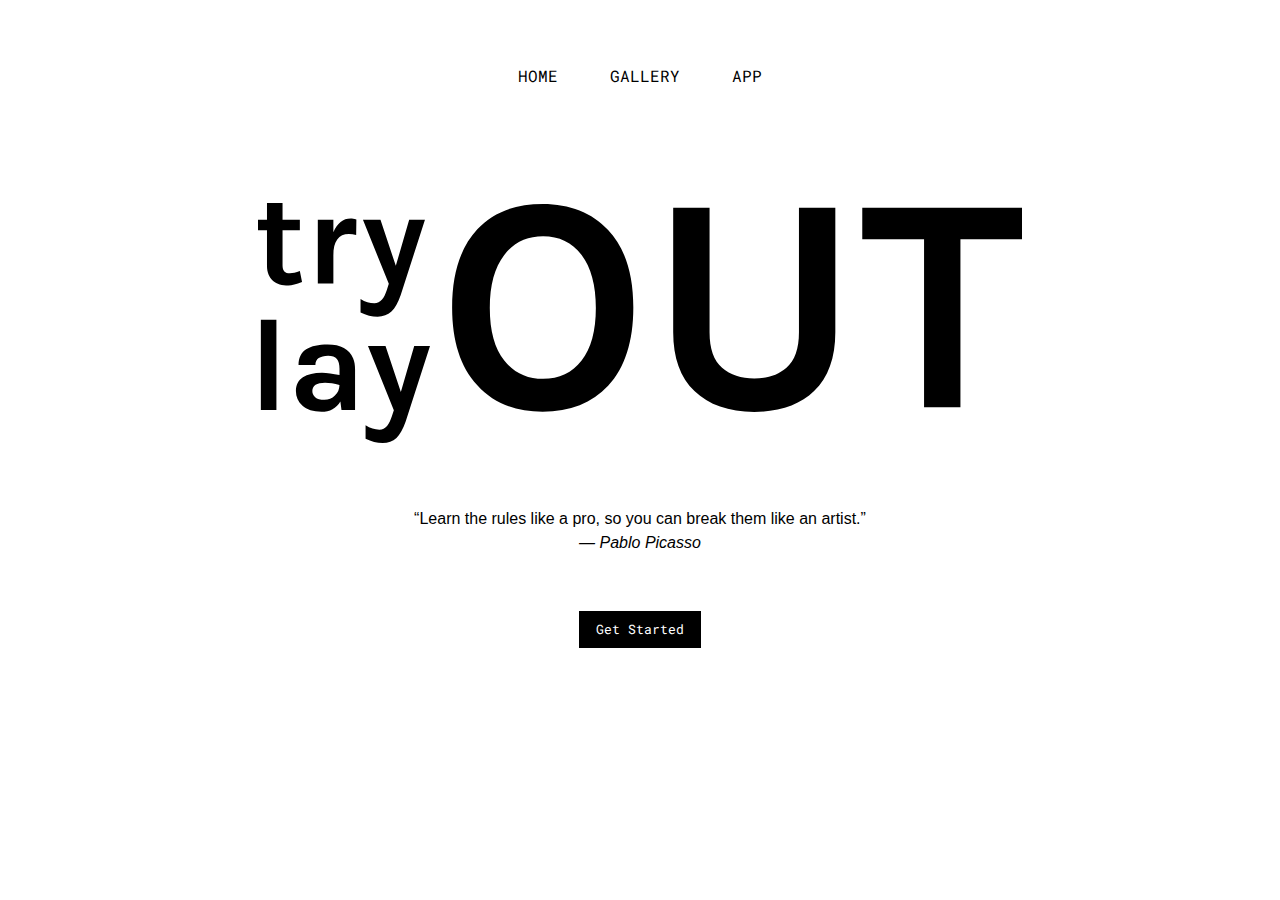
<file: index.html>
<!DOCTYPE html>
<html lang="en" dir="ltr">

<head>
  <meta charset="utf-8">
  <title>Try Lay Out</title>

  <!-- Icon -->
  <link rel="icon" href="images/icons/favicon.ico">

  <!-- Google Fonts -->
  <link href="https://fonts.googleapis.com/css?family=Karla:400,700|Roboto+Mono&display=swap" rel="stylesheet">

  <!-- CSS Stylesheets -->
  <link rel="stylesheet" href="https://stackpath.bootstrapcdn.com/bootstrap/4.4.1/css/bootstrap.min.css" integrity="sha384-Vkoo8x4CGsO3+Hhxv8T/Q5PaXtkKtu6ug5TOeNV6gBiFeWPGFN9MuhOf23Q9Ifjh" crossorigin="anonymous">
  <link rel="stylesheet" href="css/styles.css">
</head>

<body>

  <section class="white-section" id="title">
    <!-- Nav Bar Menu-->
    <nav class="navbar navbar-expand-lg">
      <button class="navbar-toggler" type="button" data-toggle="collapse" data-target="#navbarSupportedContent" aria-controls="navbarSupportedContent" aria-expanded="false" aria-label="Toggle navigation">
        <span class="navbar-toggler-icon"></span>
      </button>

      <div class="collapse navbar-collapse" id="navbarSupportedContent">
        <ul class="navbar-nav mx-auto">
          <li class="nav-item">
            <a class="nav-link" href="index.html">HOME</a>
          </li>
          <li class="nav-item">
            <a class="nav-link" href="gallery.html">GALLERY</a>
          </li>
          <li class="nav-item">
            <a class="nav-link" href="app.html">APP</a>
          </li>
        </ul>
      </div>
    </nav>

    <!-- Title-->
    <img class="ttl-img" src="images/icons/logo.svg" alt="logo">
    <p class="quote">“Learn the rules like a pro, so you can break them like an artist.”<br><em>― Pablo Picasso</em></p>
    <a class="btn btn-lg bttn ttl-bttn" href="app.html">Get Started</a>

  </section>


  <!-- Bootstrap Scripts -->
  <script src="https://code.jquery.com/jquery-3.4.1.slim.min.js" integrity="sha384-J6qa4849blE2+poT4WnyKhv5vZF5SrPo0iEjwBvKU7imGFAV0wwj1yYfoRSJoZ+n" crossorigin="anonymous"></script>
  <script src="https://cdn.jsdelivr.net/npm/popper.js@1.16.0/dist/umd/popper.min.js" integrity="sha384-Q6E9RHvbIyZFJoft+2mJbHaEWldlvI9IOYy5n3zV9zzTtmI3UksdQRVvoxMfooAo" crossorigin="anonymous"></script>
  <script src="https://stackpath.bootstrapcdn.com/bootstrap/4.4.1/js/bootstrap.min.js" integrity="sha384-wfSDF2E50Y2D1uUdj0O3uMBJnjuUD4Ih7YwaYd1iqfktj0Uod8GCExl3Og8ifwB6" crossorigin="anonymous"></script>
</body>

</html>
</file>
<file: css/styles.css>
body {
  color: black;
  font-family: 'Karla', sans-serif;
  padding: 0;
  margin: 0;
  text-align: center;
}

h1, h2, h3, h4, h5, h6 {
  font-size: 2.5rem;
  margin-bottom: 4rem;
}

/* Navigation Bar */
.navbar {
  padding: 3.5rem 0;
  text-align: center;
}

/* spacing between links */
.nav-item {
  padding: 0 18px;
}

/* links styling */
.nav-link {
  font-family: 'Roboto Mono', monospace;
  font-size: 1rem;
  color: black;
}

.nav-link:hover {
  color: #8f8f8f;
}

/* Title Section */
.ttl-img {
  margin-top: 4%;
  height: 15rem;
}

.quote {
  font-family: 'Montserrat', sans-serif;
  margin-top: 5%;
}


/* Buttons */
.bttn {
  font-family: 'Roboto Mono', monospace;
  font-size: 0.8rem;
  color: white;
  background-color: black;
  border-radius: 0;
  margin: 3% 3% 5% 0;
}

.bttn:hover {
  color: black;
  background-color: white;
}

.ttl-bttn {
  border: 1px solid black;
  margin: 2.5rem 0;
}

.inverse {
  color: black;
  background-color: white;
  border: 1px solid black;
}

.inverse:hover {
  color: white;
  background-color: black;
}

.clear, .clear:hover {
  color: black;
  background-color: rgba(0, 0, 0, 0);
}

/* Title Section on mobile*/
/* @media (max-width: 1028px) {
  #title {
    text-align: center;
  }

  .ttl-img {
    position: static;
    transform: rotate(0);
  }
} */
</file>
